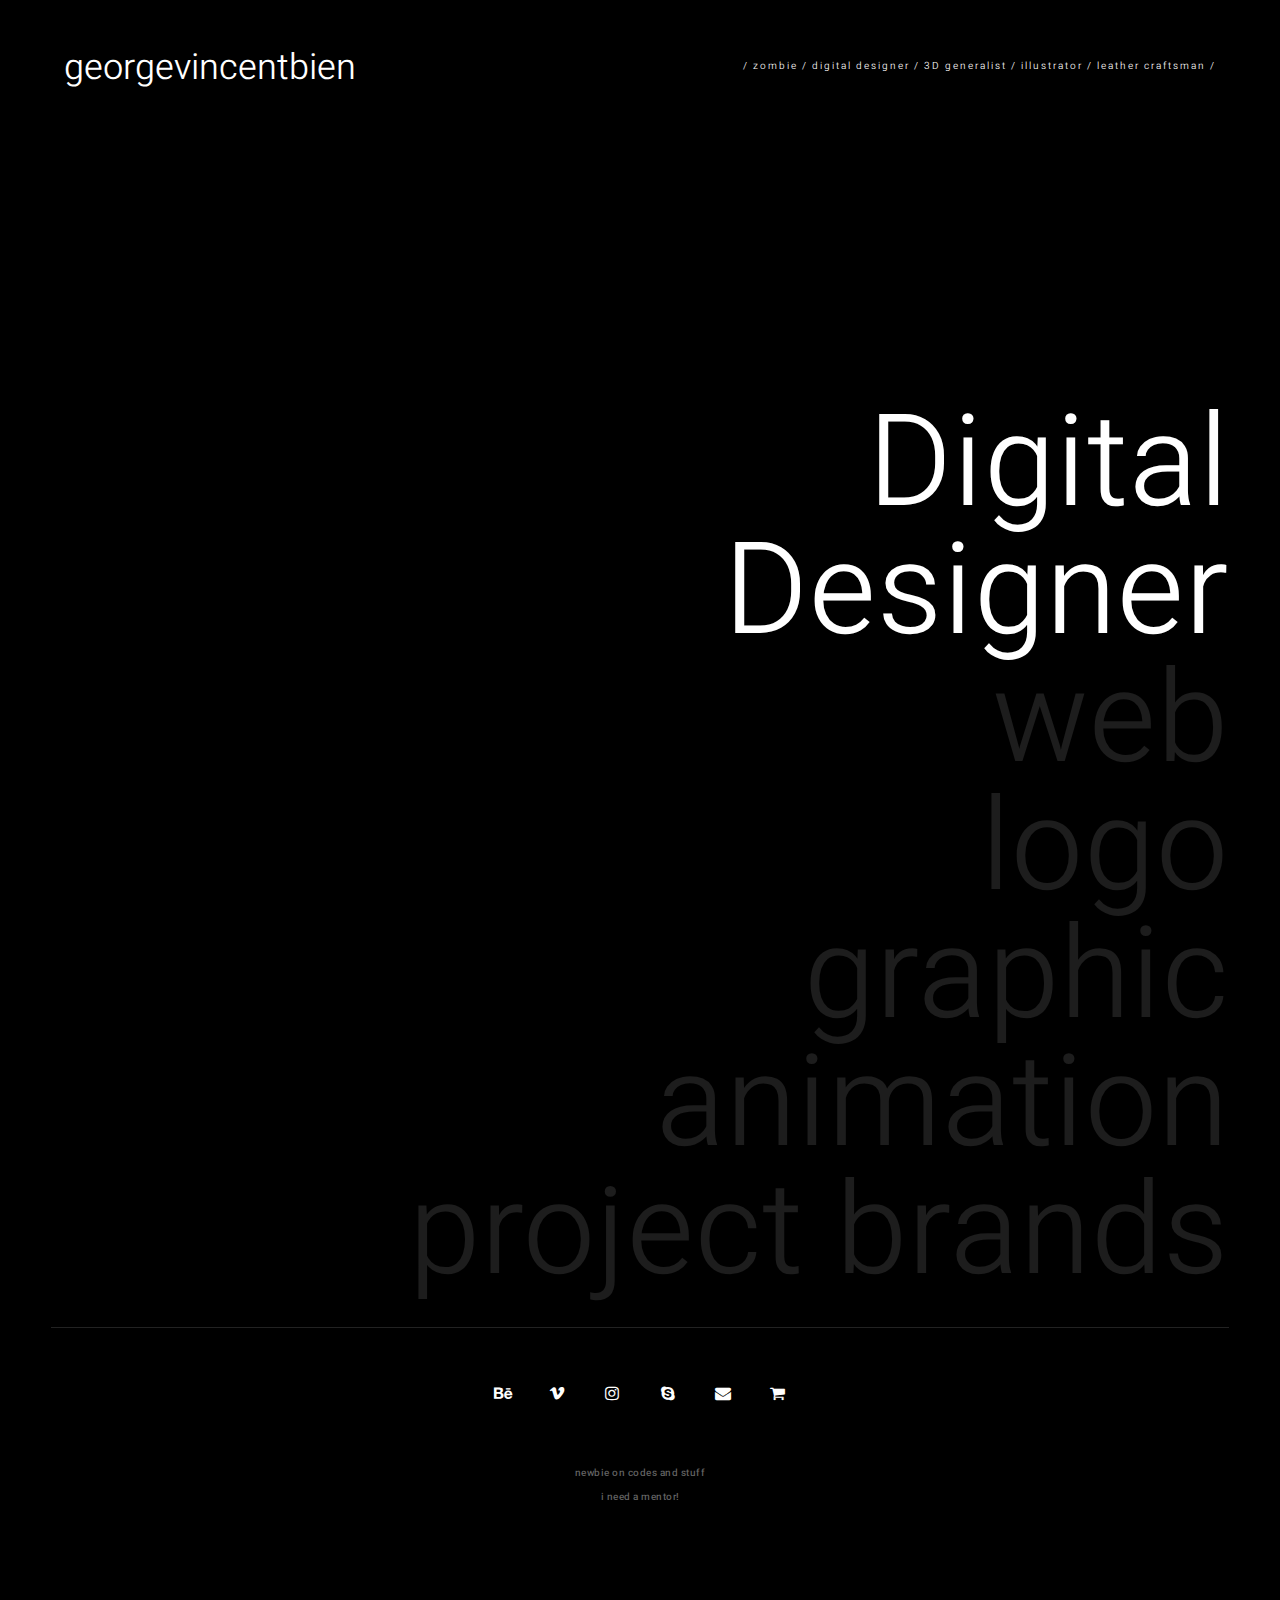
<file: index.html>
<!DOCTYPE html>
<html lang="en">
<head>
    <meta charset="UTF-8">
    <meta name="viewport" content="width=device-width, initial-scale=1.0">
    <title>georgeawsm</title>
    <link rel="stylesheet" href="css/main.css">
</head>
<body>

    
<!-- <div class="containercircle">
    <img src="images/userphoto.jpg" alt="georgeawsm" class="userphoto">
</div>
 -->

<!--     <div class="userinfo">
        <div class="menubartop">
            <link rel="stylesheet" href="https://cdnjs.cloudflare.com/ajax/libs/font-awesome/4.7.0/css/font-awesome.min.css">
            <a href="https://www.facebook.com/georgeawsm/" class="fa fa-facebook" title="facebook"> </a>
            <a href="https://www.instagram.com/georgeawsm/" class="fa fa-instagram" title="instgram"></a>
            <a href="https://join.skype.com/invite/VHw3uNIBrdoY" class="fa fa-skype" title="skype"></a>
            <a href="mailto:georgevincentbien@gmail.com" class="fa fa-envelope" title="email"></a>
            <a href="https://www.redbubble.com/people/georgeawsm/shop" class="fa fa-shopping-cart" title="merch"></a>
        </div>

        <h2>
        georgeawsm
        </h2> -->

        <!-- <div class="blackblock"></div> -->

        <div class="navbar">
            <!-- <img src="/images/#" alt=""> -->
            <!-- <h2>georgeawsm</h2> -->

            <!-- <ul class="navlinks">
                    <img src="$" alt="" title="georgeawsm">
                    <link rel="stylesheet" href="https://cdnjs.cloudflare.com/ajax/libs/font-awesome/4.7.0/css/font-awesome.min.css">
                    <li><a href="https://www.redbubble.com/people/georgeawsm/shop" class="fa fa-shopping-cart" title="merch"></a></li>
                    <li><a href="mailto:georgevincentbien@gmail.com" class="fa fa-envelope" title="email"></a></li>
                    <li><a href="https://join.skype.com/invite/VHw3uNIBrdoY" class="fa fa-skype" title="skype"></a></li>
                    <li><a href="https://www.instagram.com/georgeawsm/" class="fa fa-instagram" title="instagram"></a></li>
                    <li><a href="https://vimeo.com/georgeawsm" class="fa fa-vimeo" title="vimeo"> </a></li>
                    <li><a href="https://www.behance.net/georgevincentbien" class="fa fa-behance" title="behance"> </a></li>
                    <li><a href="/html/connect.html" class="clickabletext">connect </a></li>
                    <li><a href="/html/projects.html" class="clickabletext">projects</a></li>
                    <li><a href="/html/designer.html" class="clickabletext">designer</a></li>
            </ul> -->

        </div>

        
        <div class="logotext">
            georgevincentbien

        </div>

        <div class="roles">
            / zombie / digital designer / 3D generalist / illustrator / leather craftsman /

        </div>




























































        <div class="blackblock"></div>

        <h1>
        Digital <br> Designer <br> 
        <a href="/html/webdesign.html" title="web designs" class="clickabletext" >web </a> <br>
        <a href="/html/logodesign.html" title="logo designs" class="clickabletext" >logo </a> <br>
        <a href="/html/graphicdesign.html" title="graphic designs" class="clickabletext" >graphic </a> <br>
        <a href="/html/animationdesign.html" title="animation designs" class="clickabletext" >animation </a> <br>
        <a href="/html/projectbrands.html" title="project brands" class="clickabletext" >project brands </a> <br>
        </h1>
        <br>
        <hr>
        <br>




        <!-- <p1>
            Zombie | Digital Designer | 3D Generalist | Illustrator | Leather Craftsman
        </p1>
        <br>
        <p2>
            Zombie | Digital Designer | 3D Generalist | Illustrator | Leather Craftsman
        </p2> -->




    </div>


<!--     <section class="content">

            <div class="emphasisanimation">
                <div class="label-red">
                    Almost Over
                </div>
                    <div class="containersquare">
                        <a href="https://bit.ly/givethemacoffeebreak">
                            <img src="/shortpage/images/givethemacoffeebreakbanner.jpg" alt="" class="mainblocks">
                            </a>
                    </div>        
                            <p>
                                <span>Small Fundraising Project</span> <br>
                                by local artists
                            </p>
            </div>    
            
            <div class="label-green">
                New Arrivals
            </div>
                <div class="containerrect">
                    <a href="https://www.redbubble.com/people/georgeawsm/shop?asc=u">
                        <img src="/shortpage/images/speaknoevilbanner.jpg" alt="" class="subblocks">
                        </a>
                </div>
                        <p>
                            <span>Check Out Latest Products</span> <br>
                            from shirts, hoodies, you name it!
                        </p>
                

                <div class="containerrect">
                    <a href="https://www.instagram.com/merakileatherartisanal">
                        <img src="/shortpage/images/merakibanner.JPG" alt="" class="subblocks">
                        </a>
                </div>
                        <p>
                            <span>Meraki Leather Artisanal</span> <br>
                                    minimalist and handmade designs
                        </p>
                
           
            <div class="label-yellow">
                Upcoming
            </div>
                <div class="containerrect">
                    <a href="https://slipshodxx.myshopify.com/">
                        <img src="/shortpage/images/slipshodxxbanner.jpg" alt="" class="subblocks" >
                        </a>
                </div>
                        <p>
                            <span>Slipshodxx</span> <br>
                            upcoming original streetwear brand
                        </p>


                <div class="containerrect">
                    <a href="https://www.behance.net/georgevincentbien">
                        <img src="/shortpage/images/workportfolio.jpg" alt="" class="subblocks" >
                        </a>
                </div>
                        <p>
                            <span>Work Portfolio</span> <br>
                            collection of digital creations
                        </p>


    </section> -->


    <div class="menubarfooter">
        <link rel="stylesheet" href="https://cdnjs.cloudflare.com/ajax/libs/font-awesome/4.7.0/css/font-awesome.min.css">
        <a href="https://www.behance.net/georgevincentbien" class="fa fa-behance" title="behance"> </a>
        <a href="https://vimeo.com/georgeawsm" class="fa fa-vimeo" title="vimeo"> </a>
        <!-- <a href="https://www.facebook.com/georgeawsm/" class="fa fa-facebook" title="facebook"> </a> -->
        <a href="https://www.instagram.com/georgeawsm/" class="fa fa-instagram" title="instgram"></a>
        <a href="https://join.skype.com/invite/VHw3uNIBrdoY" class="fa fa-skype" title="skype"></a>
        <a href="mailto:georgevincentbien@gmail.com" class="fa fa-envelope" title="email"></a>
        <a href="https://www.redbubble.com/people/georgeawsm/shop" class="fa fa-shopping-cart" title="merch"></a>
        

    </div>

    <div class="blackblock">
        <p3>
        <br>
        newbie on codes and stuff
        <br>
        i need a mentor!
        </p3>

    </div>


</body>
</html>
</file>
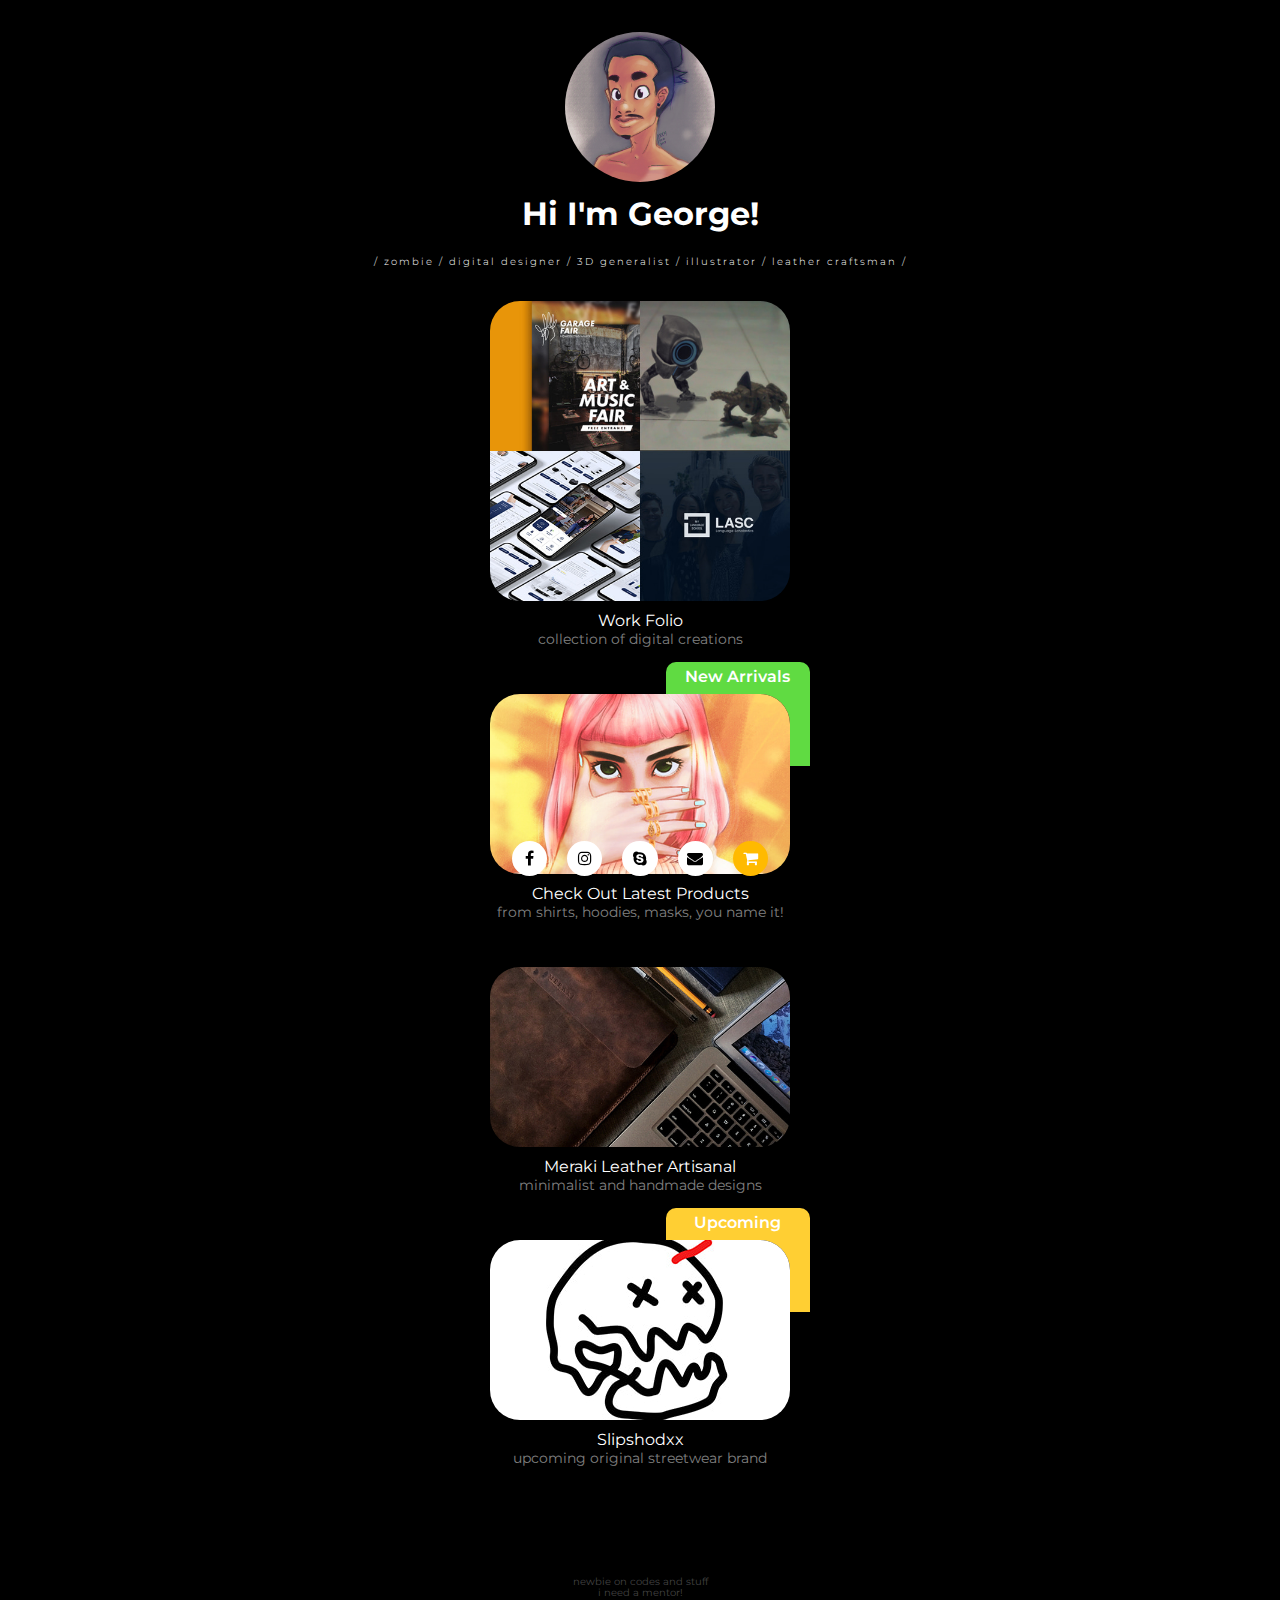
<file: shortpage/index.html>
<!DOCTYPE html>
<html lang="en">
<head>
    <meta charset="UTF-8">
    <meta name="viewport" content="width=device-width, initial-scale=1.0">
    <title>georgeawsm</title>
    <link rel="stylesheet" href="css/main.css">
</head>
<body>

    
<div class="containercircle">
    <img src="images/userphoto.jpg" alt="georgeawsm" class="userphoto">
</div>

    <div class="userinfo">
        <h1>
        Hi I'm George!
        </h1>
        <!-- <p>
            Zombie | Digital Designer | 3D Generalist | Illustrator | Leather Craftsman
        </p> -->
        <div class="roles">
            / zombie / digital designer / 3D generalist / illustrator / leather craftsman /

        </div>
    </div>





    <section class="content">

            <div class="emphasisanimation">
                
                <!-- <div class="label-red">
                    Almost Over
                </div>
                    <div class="containersquare">
                        <a href="https://bit.ly/givethemacoffeebreak">
                            <img src="/shortpage/images/givethemacoffeebreakbanner.jpg" alt="" class="mainblocks">
                            </a>
                    </div>        
                            <p>
                                <span>Small Fundraising Project</span> <br>
                                by local artists
                            </p> -->


                    <div class="containersquare">
                        <a href="https://www.behance.net/georgevincentbien">
                            <img src="/shortpage/images/workportfolio.jpg" alt="" class="mainblocks" >
                            </a>
                    </div>
                            <p>
                                <span>Work Folio</span> <br>
                                collection of digital creations
                            </p>





            </div>    
            
            <div class="label-green">
                New Arrivals
            </div>
                <div class="containerrect">
                    <a href="https://www.redbubble.com/people/georgeawsm/shop?asc=u">
                        <img src="/shortpage/images/speaknoevilbanner.jpg" alt="" class="subblocks">
                        </a>
                </div>
                        <p>
                            <span>Check Out Latest Products</span> <br>
                            from shirts, hoodies, masks, you name it!
                        </p>
                

                <div class="containerrect">
                    <a href="https://www.instagram.com/merakileatherartisanal">
                        <img src="/shortpage/images/merakibanner.JPG" alt="" class="subblocks">
                        </a>
                </div>
                        <p>
                            <span>Meraki Leather Artisanal</span> <br>
                                    minimalist and handmade designs
                        </p>
                
           
            <div class="label-yellow">
                Upcoming
            </div>
                <div class="containerrect">
                    <a href="https://slipshodxx.myshopify.com/">
                        <img src="/shortpage/images/slipshodxxbanner.jpg" alt="" class="subblocks" >
                        </a>
                </div>
                        <p>
                            <span>Slipshodxx</span> <br>
                            upcoming original streetwear brand
                        </p>





    </section>


    <div class="menubar">
        <link rel="stylesheet" href="https://cdnjs.cloudflare.com/ajax/libs/font-awesome/4.7.0/css/font-awesome.min.css">
        <a href="https://www.facebook.com/georgeawsm/" class="fa fa-facebook" alt="facebook"> </a>
        <a href="https://www.instagram.com/georgeawsm/" class="fa fa-instagram" alt="instgram"></a>
        <a href="https://join.skype.com/invite/VHw3uNIBrdoY" class="fa fa-skype" alt="skype"></a>
        <a href="mailto:georgevincentbien@gmail.com" class="fa fa-envelope" alt="email"></a>
        <a href="https://www.redbubble.com/people/georgeawsm/shop" class="fa fa-shopping-cart" alt="merch"></a>
    </div>

    <div class="blackblock">
        <br>
        newbie on codes and stuff
        <br>
        i need a mentor!
    </div>


</body>
</html>
</file>
<file: css/main.css>
@import url('https://fonts.googleapis.com/css2?family=Heebo:wght@300;500;900&display=swap');





body {
    font-family: 'Heebo', sans-serif;
    margin: 4em 2em;
    background: #000;
    color: white;
    text-align: center;
}

/* .logotext {
    display: block;
    float: left;
    text-decoration: none;
    text-align: left;
    font-size: 16px;
    font-weight: 300;
    color: #ffffff;
    letter-spacing: 2px;
    padding: 1vw 1vw;
    line-height: 11px;

} original */

.logotext {
    display: block;
    float: left;
    text-decoration: none;
    text-align: left;
    font-size: 4vh;
    font-weight: 300;
    color: #ffffff;
    letter-spacing: 0px;
    padding: 1vw 1vw;
    line-height: 20px;

}

.roles {
    display: block;
    float: right;
    text-decoration: none;
    text-align: left;
    font-size: 10px;
    font-weight: 300;
    color: #ffffff;
    letter-spacing: 2px;
    padding: 1.1vw 1vw;
    line-height: 15px;

}

hr {
    width: 100%;
    height: 1px;
    background-color: #222222;
    border-width: 0;   
    margin-top: -5em; 
    margin-bottom: 0em;
}

.blackblock {
    background-color: black;
    content: '';
    height: 30vh;

}

h1 {
    font-size: 8vw;
    font-weight: 300;
    text-align: right;
    line-height: 7vw; 
    letter-spacing: 1px;
}

h1 span {
    font-size: 8vw;
    font-weight: 300;
    text-align: right;
    line-height: 7vw; 
    letter-spacing: 1px;
    float: left;
    margin-left: .5em;
    margin-top: .05em;
}

h2 {
    font-size: 1.8vw;
    font-weight: 500;
    text-align: left;
    line-height: 2vw; 
    letter-spacing: 1px;
    color: white;
}

    p1 {
        font-size: 16px;
        color: #ffffff;
        font-weight: 300;
        text-align: left;
        letter-spacing: 1.5px;
        float: left;
    }
    p2 {
        font-size: 16px;
        color: #757575;
        font-weight: 300;
        text-align: right;
        letter-spacing: 1.5px;
    }
    p3 {
        font-size: 10px;
        color: #666666;
        font-weight: 500;
        text-align: right;
        letter-spacing: 0.5px;
        line-height: 0px;
    }
    p4 {
        font-size: 14px;
        color: #666666;
        font-weight: 500;
        text-align: center;
        letter-spacing: 0.5px;
        line-height: 0px;
    }

.about {
    float: left;
    width: 45%;
    text-align: left;
    font-size: 16px;
    font-weight: 300;
    color: #cecece;
    padding: 2em 1em;
}

.about:after {
    content: "";
    display: table;
    clear: both;
}

/* .columnleft {

}

.columnright {

} */

.clickabletext {
    text-decoration: none;   
    color: #1d1d1d;
    -webkit-transition: color 1s;
    -moz-transition:    color 1s;
    -ms-transition:     color 1s;
    -o-transition:      color 1s;
    transition:         color 1s;
}

.clickabletext:hover {
    color: white;
    -webkit-transition: color 1s;
    -moz-transition:    color 1s;
    -ms-transition:     color 1s;
    -o-transition:      color 1s;
    transition:         color 1s;
}



/* .containercircle {
    display: inline-block;
    margin-top: 2em;
    margin-bottom: -.5em;
    height: 150px;
    width: 150px;
    overflow: hidden;
    border-radius: 50%;
    background-color: black;
}

    .userphoto {
        display: block;
        margin-left: auto;
        margin-right: auto;
        height: 150px;

    }
    .userinfo h1 {
        display: block;
        margin-top: .5em;
    }

        .userinfo p {
            display: block;
            margin-top: -1em;
            padding: 0em 2em .5em 2em;
            font-size: 16px;
            color: #808080;
        } 

.containersquare {
    display: inline-block;
    margin-top: 2em;
    margin-bottom: -.5em;
    width: 300px;
    height: 300px;
    overflow: hidden;
    border-radius: 30px;
    background-color: black;
    z-index: 10;
}

    .containersquare img {
        display: absolute;
        margin: auto auto;
        justify-self: center;
    }

        .mainblocks {
            margin-top: 1em;
            margin-bottom: -.5em;
            width: 300px;
        }

   



    
.containerrect {
    display: inline-block;
    position: relative;
    margin-top: 2em;
    margin-bottom: -.5em;
    height: 180px;
    width: 300px;
    overflow: hidden;
    border-radius: 30px;
    background-color: black;
    z-index: 10;
}

    .containerrect img {
        display: absolute;
        top: 50%;
        transform: translate(0%,-20%);
    }

    .subblocks {
        display: inline-block;
        width: 300px;
        text-align: center;
    }
        



.content p {
    color: #808080;
    font-size: 14px;
}
.content p span {
    color: white;
    font-size: 16px;
}
 */



.menubarfooter {
    display: block;
    background-color: rgba(0, 0, 0, 0.0);
    padding: 1em 0em 1em 0em;
    text-decoration: none;
/*     position: sticky;
    position: -webkit-sticky;
    position: -moz-sticky;
    position: -o-sticky;
    position: -ms-sticky; */
    bottom: 0px;
    width: 100%;
    z-index: 10;
}



/* .navbar {


} */


.navlinks {
    list-style-type: none;
    padding: 1em;

}
    .navlinks span {
        color: #ffffff ;
        float: left;
    }

.navlinks li {
    float: right;     
}

.navlinks a {
    display: block;
    text-decoration: none;
    text-align: left;
    font-size: 16px;
    font-weight: 500;
    color: #3b3b3b;
    letter-spacing: 1px;
    padding: 1vw 1vw;
}




.fa {
    padding: .6em;
    font-size: 1em;
    margin: .5em;
    text-decoration: none;
    border-radius: 50%;
    -webkit-transition: color 1s ease-out;
    -moz-transition:    color 1s ease-out;
    -ms-transition:     color 1s ease-out;
    -o-transition:      color 1s ease-out;
    transition:         color 1s ease-out;
}

    .fa-facebook {
        background: none;
        color: #ffffff;
        width: 1em;
    }

    .fa-behance {
        background: none;
        color: #ffffff;
        width: 1em;
    }

    .fa-vimeo {
        background: none;
        color: #ffffff;
        width: 1em;
    }
    
    .fa-instagram {
        background: none;
        color: #ffffff;
        width: 1em;
    }

    .fa-skype {
        background: none;
        color: #ffffff;
        width: 1em;
    }

    .fa-envelope {
        background: none;
        color: #ffffff;
        width: 1em;
    }

    .fa-shopping-cart {
        background: none;
        color: #ffffff;
        width: 1em;
    }

    .fa:hover{
        background-color: #ffffff;
        color: #000000;
        scale: 1.05,1.05;
        -webkit-transition: all 1s ease-out;
        -moz-transition:    all 1s ease-out;
        -ms-transition:     all 1s ease-out;
        -o-transition:      all 1s ease-out;
        transition:         all 1s ease-out;
    }



/* 

.label-green {
    position: absolute;
    display: inline-block;
    font-size: 16px;
    font-weight: 600;
    background-color: rgb(96, 219, 66) ;
    border-radius: 10px 10px 0px 0px;
    padding: .3em .5em 5em .5em;
    width: 8em;
    z-index: -5;
    left: 52%;
}

.label-yellow {
    position: absolute;
    display: inline-block;
    font-size: 16px;
    font-weight: 600;
    background-color: rgb(255, 207, 51) ;
    border-radius: 10px 10px 0px 0px;
    padding: .3em .5em 5em .5em;
    width: 8em;
    z-index: -5;
    left: 52%;
}

.label-red {
    position: absolute;
    display: inline-block;
    font-size: 16px;
    font-weight: 600;
    background-color: rgb(247, 66, 53) ;
    border-radius: 10px 10px 0px 0px;
    padding: .3em .5em 5em .5em;
    width: 8em;
    z-index: -5;
    left: 52%;
}


 */







/* @media (min-width: 730px) {

    section {
        margin: 0 1em;
    }
} 

@media (min-width: 930px) {

    .userinfo {
        margin: 1vw;
    }

    section.content {
        display: grid;
        grid-template-columns: repeat(2, 50%);
        grid-template-areas: 
            "gtcb redbubble meraki slipshod";
    }

    .boxgivethemacoffeebreak {
        grid-area: gtcb;
    }

    .boxredbubbleshop {
        grid-area: redbubble;
    }

    .boxmerakileatherartisanal {
        grid-area: meraki;
    }

    .boxslipshodxx {
        grid-area: slipshod;
    }

}
 */

@media (max-width: 600px){

    body {
        margin: 6vh 4vw;

    }

    h1 {    
        font-size: 16vw;
        line-height: 14vw;
    }
    
    h2 {    
        font-size: 16px;
        line-height: 1vw;
    }

    hr {
        margin-top: -40px;
        margin-bottom: -20px;
    }

    /* .logotext {
        font-size: 7vw;

    } */

    .about {
        width: 93%;
      }

    .roles {
        padding-top: .8em;
        width: 80%;
        float: left;
    }

    .blackblock {
        height: 34vh;
    }

    h1 span {
        color: #000000;
    }


    
}


@media (min-width: 600px){

    body {
        margin: 5vh 4vw;

    }

    h1 {    
        font-size: 10vw;
        line-height: 10vw;
    }

    h2 {    
        font-size: 16px;
        line-height: 1vw;
    }






}


@media (max-width: 960px){

    body {
        margin: 5vh 4vw;

    }

    h1 { 
        font-size: 15vw;
        line-height: 15vw;
    }
    h2 { 
        font-size: 16px;
        line-height: 2vw;
    }





}








/* .emphasisanimation {
    animation:  shake 6s;
    animation-iteration-count: infinite;
    animation-delay: 3s;
    
}

@keyframes shake {
    0% { transform: translate(0px, 0px) rotate(0deg) scale(1,1); }
    2% { transform: translate(1px, 1px) rotate(0deg) scale(.9, .9); }
    4% { transform:  rotate(-1deg) scale(1.1, 1.1); }
    6% { transform:  rotate(1deg) scale(1.1, 1.1); }
    8% { transform:  rotate(-1deg) scale(1.1, 1.1); }
    10% { transform:  rotate(1deg) scale(1.1, 1.1); }
    12% { transform:  rotate(-1deg) scale(1.1, 1.1); }
    14% { transform:  rotate(1deg) scale(1.1, 1.1); } 
    16% { transform: rotate(0deg); }
    100% { transform: rotate(0deg); }
  }
 */
/* .menubar {
    display: block;
    animation: fadeInFromNone 0.5s ease-out;
    animation-delay: 3s;
}

@keyframes fadeInFromNone {
    0% { 
        display: none;
        transform: translate(0px, 50px) 
        opacity(0);
    }

    1% { 
        display: block;
        transform: translate(0px, 50px) 
        opacity(0);
    }

    100% { 
        display: block;
        transform: translate(0px, 0px)
        opacity(1);
    }
} */
</file>
<file: shortpage/css/main.css>
@import url('https://fonts.googleapis.com/css2?family=Montserrat:wght@400;800&display=swap');





body {
    font-family: 'Montserrat', sans-serif;
    margin: 0px;
    background: #000;
    color: white;
    text-align: center;
}


.containercircle {
    display: inline-block;
    margin-top: 2em;
    margin-bottom: -.5em;
    height: 150px;
    width: 150px;
    overflow: hidden;
    border-radius: 50%;
    background-color: black;
}

    .userphoto {
        display: block;
        margin-left: auto;
        margin-right: auto;
        height: 150px;

    }
    .userinfo h1 {
        display: block;
        margin-top: .5em;
    }

        .userinfo p {
            display: block;
            margin-top: -1em;
            padding: 0em 2em .5em 2em;
            font-size: 16px;
            color: #808080;
        } 

.containersquare {
    display: inline-block;
    margin-top: 2em;
    margin-bottom: -.5em;
    width: 300px;
    height: 300px;
    overflow: hidden;
    border-radius: 30px;
    background-color: black;
    z-index: 10;
}

    .containersquare img {
        display: absolute;
        margin: auto auto;
        justify-self: center;
    }

        .mainblocks {
            margin-top: 1em;
            margin-bottom: -.5em;
            width: 300px;
        }

   



    
.containerrect {
    display: inline-block;
    position: relative;
    margin-top: 2em;
    margin-bottom: -.5em;
    height: 180px;
    width: 300px;
    overflow: hidden;
    border-radius: 30px;
    background-color: black;
    z-index: 10;
}

    .containerrect img {
        display: absolute;
        top: 50%;
        transform: translate(0%,-20%);
    }

    .subblocks {
        display: inline-block;
        width: 300px;
        text-align: center;
    }
        



.content p {
    color: #808080;
    font-size: 14px;
}
.content p span {
    color: white;
    font-size: 16px;
}


.roles {
    display: block;
    text-decoration: none;
    font-size: 10px;
    font-weight: 300;
    color: #ffffff;
    letter-spacing: 2px;
    line-height: 15px;

}




.menubar {
    display: block;
    background-color: rgba(0, 0, 0, 0.0);
    padding: 1em 0em 1em 0em;
    text-decoration: none;
    position: sticky;
    position: -webkit-sticky;
    position: -moz-sticky;
    position: -o-sticky;
    position: -ms-sticky;
    bottom: 0px;
    width: 100%;
    z-index: 10;
}


.fa {
    padding: .6em;
    font-size: 1em;
    margin: .5em;
    text-align: center;
    text-decoration: none;
    border-radius: 100%;
}

    .fa-facebook {
        background: #ffffff;
        color: #000000;
        width: 1em;
    }
    
    .fa-instagram {
        background: #ffffff;
        color: #000000;
        width: 1em;
    }

      .fa-skype {
        background: #ffffff;
        color: #000000;
        width: 1em;
    }

    .fa-envelope {
        background: #ffffff;
        color: #000000;
        width: 1em;
    }

    .fa-shopping-cart {
        background: #ffba00;
        color: white;
        width: 1em;
    }

    .fa:hover{
        background-color: #ffba00;
        color: white;
        scale: 1.05,1.05;
    }





.label-green {
    position: absolute;
    display: inline-block;
    font-size: 16px;
    font-weight: 600;
    background-color: rgb(96, 219, 66) ;
    border-radius: 10px 10px 0px 0px;
    padding: .3em .5em 5em .5em;
    width: 8em;
    z-index: -5;
    left: 52%;
}

.label-yellow {
    position: absolute;
    display: inline-block;
    font-size: 16px;
    font-weight: 600;
    background-color: rgb(255, 207, 51) ;
    border-radius: 10px 10px 0px 0px;
    padding: .3em .5em 5em .5em;
    width: 8em;
    z-index: -5;
    left: 52%;
}

.label-red {
    position: absolute;
    display: inline-block;
    font-size: 16px;
    font-weight: 600;
    background-color: rgb(247, 66, 53) ;
    border-radius: 10px 10px 0px 0px;
    padding: .3em .5em 5em .5em;
    width: 8em;
    z-index: -5;
    left: 52%;
}

.blackblock {
    background-color: black;
    content: '';
    height: 5em;
    color: #444444;
    font-size: .6em;
    padding-bottom: 5em;
}



/* @media (min-width: 730px) {

    section {
        margin: 0 1em;
    }
} 

@media (min-width: 930px) {

    section.content {
        display: grid;
        grid-template-columns: repeat(2, 50%);
        grid-template-areas: 
            "gtcb redbubble meraki slipshod";
    }

    .boxgivethemacoffeebreak {
        grid-area: gtcb;
    }

    .boxredbubbleshop {
        grid-area: redbubble;
    }

    .boxmerakileatherartisanal {
        grid-area: meraki;
    }

    .boxslipshodxx {
        grid-area: slipshod;
    }

}*/



.emphasisanimation {
    animation:  shake 6s;
    animation-iteration-count: infinite;
    animation-delay: 3s;
    
}

@keyframes shake {
    0% { transform: translate(0px, 0px) rotate(0deg) scale(1,1); }
    2% { transform: translate(1px, 1px) rotate(0deg) scale(.9, .9); }
    4% { transform:  rotate(-1deg) scale(1.1, 1.1); }
    6% { transform:  rotate(1deg) scale(1.1, 1.1); }
    8% { transform:  rotate(-1deg) scale(1.1, 1.1); }
    10% { transform:  rotate(1deg) scale(1.1, 1.1); }
    12% { transform:  rotate(-1deg) scale(1.1, 1.1); }
    14% { transform:  rotate(1deg) scale(1.1, 1.1); } 
    16% { transform: rotate(0deg); }
    100% { transform: rotate(0deg); }
  }

/* .menubar {
    display: block;
    animation: fadeInFromNone 0.5s ease-out;
    animation-delay: 3s;
}

@keyframes fadeInFromNone {
    0% { 
        display: none;
        transform: translate(0px, 50px) 
        opacity(0);
    }

    1% { 
        display: block;
        transform: translate(0px, 50px) 
        opacity(0);
    }

    100% { 
        display: block;
        transform: translate(0px, 0px)
        opacity(1);
    }
} */
</file>
